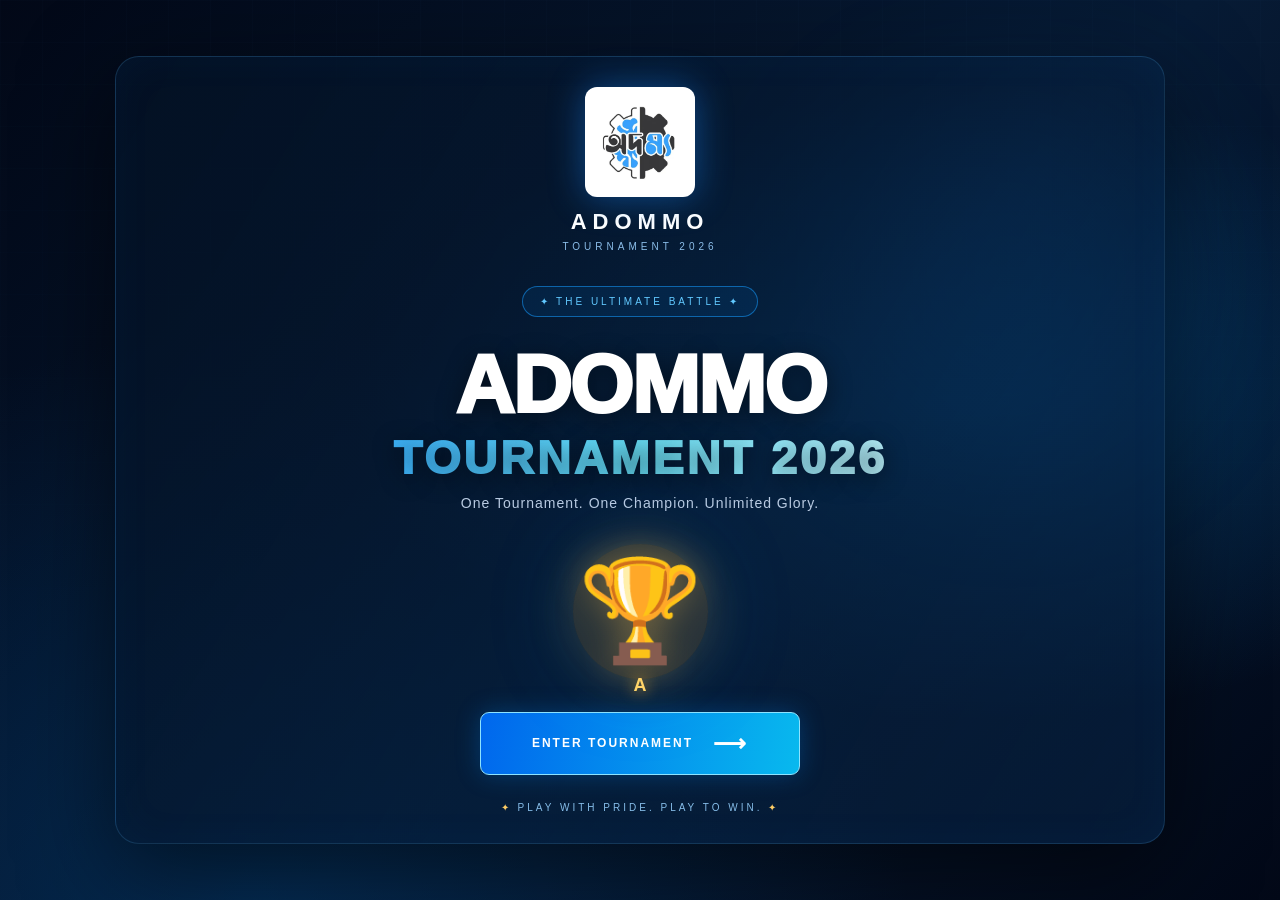
<file: index.html>
<!DOCTYPE html>
<html lang="en">
<head>
  <meta charset="UTF-8">
  <meta name="viewport" content="width=device-width, initial-scale=1.0">
  <title>Adommo Tournament 2026</title>
  <link rel="stylesheet" href="style.css">
</head>
<body>
  
<div id="welcome-screen">
  <div class="welcome-glow"></div>

  <div class="welcome-content">
    <div class="welcome-brand">
      <img
  src="adommo-logo.jpg"
  alt="Adommo Logo"
  class="adommo-logo"
>
      <h2>ADOMMO</h2>
      <p>TOURNAMENT 2026</p>
    </div>

    <div class="welcome-tag">✦ THE ULTIMATE BATTLE ✦</div>

    <h1 class="welcome-title">
      ADOMMO
      <span>TOURNAMENT 2026</span>
    </h1>

    <p class="welcome-subtitle">
      One Tournament. One Champion. Unlimited Glory.
    </p>

    <div class="welcome-trophy">
      <div class="trophy-light"></div>
      <div class="trophy-cup">🏆</div>
      <div class="trophy-name">A</div>
    </div>

    <button id="enter-tournament">
      <span>ENTER TOURNAMENT</span>
      <span class="enter-arrow">⟶</span>
    </button>

    <p class="welcome-bottom">
      <span>✦</span> PLAY WITH PRIDE. PLAY TO WIN. <span>✦</span>
    </p>
  </div>
</div>


  <aside class="sidebar">
    <h2>ADOMMO</h2>
    <p class="sidebar-subtitle">TOURNAMENT 2026</p>

    <nav class="menu">
      <a href="#" class="active" data-page="home">🏠 Home</a>
      <a href="#" data-page="teachers">👨‍🏫 Adommo Teachers</a>
      <a href="#" data-page="previous">🏆 Previous Tournaments</a>
      <a href="#" data-page="classroom">📚 Adommo Classroom</a>
      <a href="#" data-page="players">👥 Player List</a>
      <a href="#" data-page="teams">🛡️ Teams</a>
      <a href="#" data-page="points">📊 Points Table</a>
      <a href="#" data-page="registration">📝 Player Registration</a>
    </nav>
  </aside>

  <main class="main-content">
    <header class="topbar">
      <button id="menu-toggle" aria-label="Toggle menu">☰</button>
      <h3 id="page-title">Home</h3>
    </header>

    <section id="page-content">
      <h1>Welcome to Adommo Tournament 2026</h1>
      <p>Select a menu to view its page.</p>
    </section>
  </main>

  <script src="script.js"></script>
</body>
</html>
</file>
<file: style.css>
@import url('https://fonts.googleapis.com/css2?family=Barlow+Condensed:wght@600;700;800;900&family=Inter:wght@400;600;700;800&display=swap');

:root {
  --blue: #1769ff;
  --sky: #69b6ff;
  --navy: #06132d;
  --muted: #aab9d2;
}

* {
  box-sizing: border-box;
}

body {
  margin: 0;
  min-height: 100vh;
  background:
    radial-gradient(circle at 80% 10%, #14366c, transparent 35%),
    linear-gradient(145deg, #061127, #0a1d40 55%, #07152f);
  color: #f7faff;
  font-family: Inter, Arial, sans-serif;
}

a {
  color: inherit;
  text-decoration: none;
}

.site-header {
  position: fixed;
  z-index: 100;
  inset: 0 auto 0 0;
  width: 260px;
  padding: 22px 18px;
  background: #040d1ff5;
  border-right: 1px solid #ffffff1c;
  display: flex;
  flex-direction: column;
  transition: transform .3s ease;
}

.brand {
  display: flex;
  align-items: center;
  gap: 12px;
  padding: 5px 9px 24px;
  border-bottom: 1px solid #ffffff1c;
}

.brand-mark {
  width: 44px;
  height: 44px;
  display: grid;
  place-items: center;
  background: linear-gradient(135deg, #1769ff, #083a9c);
  border-radius: 13px;
  font-size: 23px;
}

.brand-name {
  font-family: 'Barlow Condensed', sans-serif;
  font-size: 25px;
  font-weight: 900;
  letter-spacing: 1px;
}

.brand-sub {
  font-size: 10px;
  color: var(--muted);
  letter-spacing: 2px;
}

.nav-label {
  font-size: 10px;
  letter-spacing: 2px;
  color: #7188ae;
  font-weight: 800;
  margin: 25px 12px 10px;
}

.side-nav {
  display: grid;
  gap: 5px;
}

.side-nav a {
  display: flex;
  align-items: center;
  gap: 13px;
  padding: 12px 13px;
  border-radius: 11px;
  color: #b9c7df;
  font-size: 13px;
  font-weight: 600;
}

.side-nav a:hover,
.side-nav a.active {
  color: white;
  background: #1769ff24;
  box-shadow: inset 3px 0 var(--blue);
}

.nav-icon {
  width: 22px;
  text-align: center;
  font-size: 17px;
}

.sidebar-bottom {
  margin-top: auto;
  padding: 16px 12px 8px;
  border-top: 1px solid #ffffff1c;
  font-size: 11px;
  color: #8195b7;
  line-height: 1.7;
}

.sidebar-bottom strong {
  display: block;
  color: #d9e5ff;
}

.menu-toggle {
  display: none;
  position: fixed;
  z-index: 120;
  top: 15px;
  left: 15px;
  width: 44px;
  height: 44px;
  border: 1px solid #ffffff30;
  border-radius: 12px;
  background: #0b2148;
  color: white;
  font-size: 22px;
}

.sidebar-overlay {
  display: none;
}

.main-content {
  margin-left: 260px;
  padding: 45px clamp(18px, 4vw, 58px);
  max-width: 1600px;
}

.hero {
  position: relative;
  overflow: hidden;
  min-height: 390px;
  display: flex;
  align-items: center;
  padding: clamp(28px, 5vw, 65px);
  border: 1px solid #5b9dff33;
  border-radius: 25px;
  background: linear-gradient(110deg, #07142b 8%, #0c2a5a 65%, #1250ad);
}

.eyebrow {
  font-size: 10px;
  font-weight: 800;
  letter-spacing: 3px;
  color: var(--sky);
  margin-bottom: 15px;
}

.hero h1 {
  font-family: 'Barlow Condensed', Impact, sans-serif;
  font-size: clamp(52px, 8vw, 90px);
  line-height: .85;
  margin: 0;
  font-weight: 900;
}

.hero h1 span {
  color: var(--sky);
}

.year {
  font: 900 44px 'Barlow Condensed', sans-serif;
  color: #ffd166;
  letter-spacing: 8px;
  margin-top: 15px;
}

.tagline {
  font-size: 10px;
  letter-spacing: 2px;
  color: #d2e0f9;
  margin: 15px 0 25px;
}

.btn {
  display: inline-flex;
  gap: 20px;
  align-items: center;
  border: 0;
  border-radius: 10px;
  padding: 14px 19px;
  background: linear-gradient(100deg, #1769ff, #398cff);
  color: white;
  font-weight: 800;
  font-size: 12px;
}

.hero-ball {
  position: absolute;
  right: 8%;
  top: 50%;
  transform: translateY(-50%);
  font-size: clamp(130px, 22vw, 250px);
  opacity: .8;
  animation: float 5s ease-in-out infinite;
}

@keyframes float {
  50% {
    transform: translateY(-56%) rotate(12deg);
  }
}

.section-heading {
  margin: 38px 0 18px;
}

.section-heading h2 {
  margin-bottom: 8px;
}

.section-heading p:last-child {
  font-size: 13px;
  color: var(--muted);
}

.quick-grid {
  display: grid;
  grid-template-columns: repeat(3, minmax(0, 1fr));
  gap: 15px;
}

.quick-card {
  padding: 22px;
  min-height: 155px;
  border: 1px solid #ffffff1c;
  border-radius: 16px;
  background: #10254aab;
  transition: .2s;
}

.quick-card:hover {
  transform: translateY(-3px);
  border-color: #398cff88;
}

.card-icon {
  font-size: 24px;
  margin-bottom: 15px;
}

.quick-card h3 {
  font-size: 15px;
  margin: 0 0 8px;
}

.quick-card p {
  font-size: 12px;
  color: var(--muted);
  line-height: 1.6;
}

.notice {
  margin-top: 22px;
  padding: 16px 18px;
  border: 1px solid #ffd16635;
  background: #ffd1660b;
  border-radius: 13px;
}

.notice strong {
  font-size: 12px;
  color: #ffd166;
}

.notice p {
  font-size: 12px;
  line-height: 1.6;
  color: #c2cee2;
}

.page-main {
  padding-top: 62px;
}

.page-hero {
  padding: 8px 0 26px;
}

.page-hero h1 {
  font-family: 'Barlow Condensed', sans-serif;
  font-size: clamp(45px, 6vw, 72px);
}

.page-hero h1 span {
  color: var(--sky);
}

.page-hero p {
  color: var(--muted);
  line-height: 1.7;
}

.content-panel,
.form-panel {
  padding: 22px;
  border: 1px solid #ffffff1c;
  border-radius: 16px;
  background: #10254aab;
}

.table-wrap {
  overflow-x: auto;
}

table {
  width: 100%;
  border-collapse: collapse;
  min-width: 560px;
}

th, td {
  text-align: left;
  padding: 13px;
  border-bottom: 1px solid #ffffff1c;
  font-size: 12px;
}

th {
  color: #8ebcff;
}

.table-empty {
  text-align: center;
  color: var(--muted);
  padding: 30px;
}

.form-grid {
  display: grid;
  grid-template-columns: repeat(2, minmax(0, 1fr));
  gap: 17px;
}

.form-grid label {
  display: grid;
  gap: 8px;
  font-size: 12px;
  font-weight: 700;
}

.form-grid input,
.form-grid select {
  width: 100%;
  padding: 13px;
  background: #07152f;
  border: 1px solid #ffffff20;
  border-radius: 9px;
  color: white;
}

.full-width {
  grid-column: 1 / -1;
}

.form-message {
  font-size: 12px;
  color: #ffd166;
}

@media (max-width: 800px) {
  .site-header {
    transform: translateX(-100%);
    width: 260px;
  }

  .site-header.open {
    transform: translateX(0);
  }

  .menu-toggle {
    display: block;
  }

  .sidebar-overlay.show {
    display: block;
    position: fixed;
    z-index: 90;
    inset: 0;
    background: #0009;
  }

  .main-content {
    margin-left: 0;
    padding: 78px 18px 35px;
  }

  .hero {
    min-height: 390px;
    padding: 35px 23px;
  }

  .hero-ball {
    top: 70%;
    right: -3%;
    font-size: 150px;
    opacity: .35;
  }

  .quick-grid {
    grid-template-columns: repeat(2, minmax(0, 1fr));
  }
}

@media (max-width: 520px) {
  .quick-grid,
  .form-grid {
    grid-template-columns: 1fr;
  }

  .full-width {
    grid-column: auto;
  }

  .hero h1 {
    font-size: 57px;
  }

  .hero {
    min-height: 400px;
  }
}

* {
  box-sizing: border-box;
  margin: 0;
  padding: 0;
}

body {
  font-family: Arial, sans-serif;
  background: #f1f5f9;
  color: #172033;
}

.sidebar {
  width: 260px;
  height: 100vh;
  background: #101827;
  color: white;
  position: fixed;
  top: 0;
  left: 0;
  padding: 25px 15px;
  overflow-y: auto;
  z-index: 10;
}

.sidebar h2 {
  color: #38bdf8;
  text-align: center;
  letter-spacing: 2px;
}

.sidebar-subtitle {
  text-align: center;
  font-size: 11px;
  color: #94a3b8;
  margin: 8px 0 30px;
}

.menu {
  display: flex;
  flex-direction: column;
  gap: 8px;
}

.menu a {
  color: #cbd5e1;
  text-decoration: none;
  padding: 13px 12px;
  border-radius: 8px;
  font-size: 14px;
}

.menu a:hover,
.menu a.active {
  background: #0284c7;
  color: white;
}

.main-content {
  margin-left: 260px;
  min-height: 100vh;
  padding: 25px;
}

.topbar {
  display: flex;
  align-items: center;
  gap: 15px;
  background: white;
  padding: 18px;
  border-radius: 12px;
  margin-bottom: 25px;
}

#menu-toggle {
  display: none;
  border: none;
  background: #0284c7;
  color: white;
  padding: 9px 12px;
  border-radius: 6px;
  font-size: 20px;
}

#page-content {
  background: white;
  padding: 25px;
  border-radius: 12px;
  min-height: 300px;
}

#page-content h1 {
  margin-bottom: 12px;
}

@media (max-width: 768px) {
  .sidebar {
    transform: translateX(-100%);
    transition: transform 0.3s ease;
  }

  .sidebar.open {
    transform: translateX(0);
  }

  .main-content {
    margin-left: 0;
    padding: 12px;
  }

  #menu-toggle {
    display: block;
  }
}

/* ===== ADOMMO HOME PAGE ===== */

.home-page {
  --home-blue: #1689ff;
  --home-muted: #94a3b8;
  color: #e5edf8;
}

.home-page .welcome-banner {
  position: relative;
  overflow: hidden;
  display: flex;
  align-items: center;
  justify-content: space-between;
  min-height: 270px;
  padding: 35px;
  border-radius: 20px;
  background: linear-gradient(120deg, #101c35, #123f78 65%, #087db5);
  box-shadow: 0 12px 35px #0f27421c;
  margin-bottom: 32px;
}

.home-page .welcome-text {
  position: relative;
  z-index: 2;
}

.home-page .season-label,
.home-page .eyebrow {
  font-size: 10px;
  font-weight: 800;
  letter-spacing: 2px;
  color: #45c5ff;
}

.home-page .welcome-banner h1 {
  font-size: clamp(27px, 4vw, 43px);
  line-height: 1.15;
  letter-spacing: 1px;
  margin: 15px 0 10px;
  color: #fff;
}

.home-page .welcome-banner h1 span {
  color: #66d5ff;
}

.home-page .welcome-banner p {
  color: #c5d7ee;
  font-size: 13px;
  margin-bottom: 22px;
}

.home-page .home-cta {
  background: #38bdf8;
  color: #09213d;
  border: 0;
  border-radius: 8px;
  padding: 12px 17px;
  font-weight: 800;
  cursor: pointer;
}

.home-page .trophy-art {
  position: relative;
  z-index: 1;
  font-size: clamp(75px, 12vw, 145px);
  margin: 0 20px;
  filter: drop-shadow(0 12px 16px #0005);
}

.home-page .banner-orb {
  position: absolute;
  width: 300px;
  height: 300px;
  border: 1px solid #ffffff20;
  border-radius: 50%;
  right: 35px;
  top: -20px;
  box-shadow: 0 0 0 35px #ffffff08,
              0 0 0 70px #ffffff06;
}

.home-page .section-heading,
.home-page .panel-heading {
  display: flex;
  align-items: center;
  justify-content: space-between;
  gap: 12px;
}

.home-page .section-heading {
  margin-bottom: 17px;
}

.home-page .section-heading h2,
.home-page .panel-heading h2 {
  color: #172033;
  font-size: 21px;
  margin-top: 5px;
}

.home-page .live-badge {
  font-size: 10px;
  color: #15803d;
  background: #dcfce7;
  padding: 8px 11px;
  border-radius: 20px;
  white-space: nowrap;
}

.home-page .live-badge span {
  display: inline-block;
  width: 6px;
  height: 6px;
  border-radius: 50%;
  background: #22c55e;
  margin-right: 5px;
}

.home-page .stats-grid {
  display: grid;
  grid-template-columns: repeat(4, minmax(0, 1fr));
  gap: 15px;
  margin-bottom: 28px;
}

.home-page .stat-card {
  background: #fff;
  color: #172033;
  padding: 20px 17px;
  border: 1px solid #e5eaf2;
  border-radius: 14px;
  box-shadow: 0 5px 18px #14253d08;
  min-width: 0;
}

.home-page .stat-icon {
  width: 42px;
  height: 42px;
  display: grid;
  place-items: center;
  border-radius: 11px;
  font-size: 20px;
  margin-bottom: 17px;
}

.home-page .blue-icon { background: #dbeafe; }
.home-page .purple-icon { background: #ede9fe; }
.home-page .gold-icon { background: #fef3c7; }
.home-page .green-icon { background: #dcfce7; }

.home-page .stat-card p {
  color: #64748b;
  font-size: 12px;
}

.home-page .stat-card h3 {
  font-size: 25px;
  margin: 8px 0;
  overflow-wrap: anywhere;
}

.home-page .stat-card small {
  display: block;
  color: #94a3b8;
  font-size: 10px;
  line-height: 1.5;
}

.home-page .text-link {
  border: 0;
  background: none;
  color: #0284c7;
  font-size: 11px;
  font-weight: bold;
  margin-top: 9px;
  cursor: pointer;
}

.home-page .home-bottom-grid {
  display: grid;
  grid-template-columns: 1.2fr 1fr;
  gap: 20px;
}

.home-page .home-panel {
  background: white;
  border: 1px solid #e5eaf2;
  border-radius: 15px;
  padding: 22px;
  min-width: 0;
}

.home-page .panel-heading {
  padding-bottom: 17px;
  border-bottom: 1px solid #edf1f6;
}

.home-page .panel-emoji {
  font-size: 23px;
}

.home-page .empty-state {
  text-align: center;
  padding: 30px 12px;
}

.home-page .empty-icon {
  font-size: 35px;
  margin-bottom: 12px;
}

.home-page .empty-state h3 {
  color: #25344b;
  font-size: 15px;
  margin-bottom: 8px;
}

.home-page .empty-state p {
  color: #94a3b8;
  font-size: 12px;
  line-height: 1.7;
}

.home-page .quick-link {
  display: flex;
  align-items: center;
  width: 100%;
  gap: 12px;
  text-align: left;
  padding: 15px 0;
  border: 0;
  border-bottom: 1px solid #edf1f6;
  background: transparent;
  cursor: pointer;
}

.home-page .quick-link:last-child {
  border-bottom: 0;
}

.home-page .quick-icon {
  display: grid;
  place-items: center;
  flex-shrink: 0;
  width: 40px;
  height: 40px;
  background: #eff6ff;
  border-radius: 10px;
  font-size: 18px;
}

.home-page .quick-link b {
  display: block;
  color: #263449;
  font-size: 12px;
  margin-bottom: 5px;
}

.home-page .quick-link small {
  display: block;
  color: #94a3b8;
  font-size: 10px;
}

.home-page .quick-arrow {
  margin-left: auto;
  color: #0284c7;
}

.home-page .home-footer {
  display: flex;
  justify-content: space-between;
  gap: 12px;
  flex-wrap: wrap;
  padding: 25px 2px 5px;
  color: #94a3b8;
  font-size: 9px;
  letter-spacing: 1px;
}

@media (max-width: 1000px) {
  .home-page .stats-grid {
    grid-template-columns: repeat(2, minmax(0, 1fr));
  }
}

@media (max-width: 600px) {
  .home-page .welcome-banner {
    padding: 25px 19px;
    min-height: 235px;
  }

  .home-page .trophy-art {
    font-size: 67px;
    margin: 0;
  }

  .home-page .banner-orb {
    right: -170px;
  }

  .home-page .welcome-banner p {
    max-width: 220px;
    line-height: 1.6;
  }

  .home-page .stats-grid {
    gap: 10px;
  }

  .home-page .stat-card {
    padding: 15px 12px;
  }

  .home-page .home-bottom-grid {
    grid-template-columns: 1fr;
  }

  .home-page .home-panel {
    padding: 17px;
  }

  .home-page .section-heading h2 {
    font-size: 19px;
  }
}

/* ===== CINEMATIC WELCOME SCREEN ===== */

#welcome-screen {
  position: fixed;
  inset: 0;
  z-index: 9999;
  overflow-y: auto;
  display: grid;
  place-items: center;
  padding: 25px;
  color: white;
  background:
    radial-gradient(ellipse at 75% 45%, #075a9870 0%, transparent 45%),
    radial-gradient(ellipse at 20% 100%, #003f7770 0%, transparent 45%),
    linear-gradient(135deg, #020817, #071b35 55%, #020817);
  transition: opacity 0.9s ease, visibility 0.9s ease;
}

#welcome-screen::before {
  content: "";
  position: absolute;
  inset: 0;
  pointer-events: none;
  opacity: 0.2;
  background-image:
    linear-gradient(#58baff12 1px, transparent 1px),
    linear-gradient(90deg, #58baff12 1px, transparent 1px);
  background-size: 42px 42px;
  mask-image: linear-gradient(to bottom, black, transparent);
}

#welcome-screen.hide-welcome {
  opacity: 0;
  visibility: hidden;
  pointer-events: none;
}

.welcome-glow {
  position: absolute;
  width: 340px;
  height: 340px;
  right: 8%;
  top: 12%;
  border-radius: 50%;
  background: #008cff25;
  filter: blur(75px);
  animation: glow-pulse 4s ease-in-out infinite alternate;
}

.welcome-content {
  position: relative;
  z-index: 1;
  width: 100%;
  max-width: 1050px;
  min-height: 580px;
  padding: 30px 5%;
  border: 1px solid #58baff30;
  border-radius: 24px;
  background: linear-gradient(120deg, #041225d9, #08274b85);
  box-shadow: 0 25px 90px #0008, inset 0 0 45px #168bff0b;
  animation: welcome-rise 1s ease both;
}

.welcome-brand {
  text-align: center;
  margin-bottom: 34px;
}

.brand-mark {
  position: relative;
  width: 62px;
  margin: 0 auto 4px;
  color: #55bdff;
  font-size: 52px;
  font-weight: 900;
  font-style: italic;
  line-height: 1.1;
  text-shadow: 0 0 25px #008cff80;
}

.brand-mark span {
  position: absolute;
  top: -8px;
  left: 24px;
  font-size: 21px;
  color: #ffd778;
}

.welcome-brand h2 {
  letter-spacing: 6px;
  font-size: 22px;
}

.welcome-brand p {
  margin-top: 6px;
  font-size: 10px;
  letter-spacing: 4px;
  color: #8bbde9;
}

.welcome-tag {
  width: fit-content;
  margin: 0 auto;
  padding: 9px 17px;
  border: 1px solid #159cff8a;
  border-radius: 30px;
  color: #62c9ff;
  letter-spacing: 3px;
  font-size: 10px;
  text-align: center;
  background: #0879d51c;
}

.welcome-title {
  margin: 25px 0 12px;
  text-align: center;
  font-size: clamp(37px, 8vw, 82px);
  font-weight: 950;
  line-height: 1.04;
  letter-spacing: -2px;
  text-shadow: 0 5px 25px #0007;
}

.welcome-title span {
  display: block;
  margin-top: 7px;
  font-size: 0.57em;
  letter-spacing: 3px;
  background: linear-gradient(90deg, #168cff, #6ce7ff, #fff);
  color: transparent;
  background-clip: text;
  -webkit-background-clip: text;
}

.welcome-subtitle {
  text-align: center;
  color: #b9cbe2;
  font-size: 14px;
  letter-spacing: 1px;
}

.welcome-trophy {
  position: relative;
  display: flex;
  align-items: center;
  justify-content: center;
  width: 170px;
  height: 165px;
  margin: 18px auto 15px;
}

.trophy-light {
  position: absolute;
  width: 135px;
  height: 135px;
  border-radius: 50%;
  background: #ffba3824;
  box-shadow: 0 0 50px #ffb72b32, 0 0 100px #008cff28;
  animation: trophy-glow 2.5s ease-in-out infinite alternate;
}

.trophy-cup {
  position: relative;
  z-index: 1;
  font-size: 100px;
  filter: drop-shadow(0 0 18px #ffc34b65);
  animation: trophy-float 3s ease-in-out infinite;
}

.trophy-name {
  position: absolute;
  bottom: -2px;
  color: #ffd56b;
  font-weight: 900;
  font-size: 18px;
  text-shadow: 0 0 15px #ffb52d;
}

#enter-tournament {
  display: flex;
  align-items: center;
  justify-content: center;
  gap: 20px;
  width: min(100%, 320px);
  margin: 18px auto 0;
  padding: 17px 22px;
  border: 1px solid #8de3ff;
  border-radius: 9px;
  color: #fff;
  font-size: 12px;
  font-weight: 900;
  letter-spacing: 2px;
  background: linear-gradient(100deg, #0067ed, #08b9ee);
  box-shadow: 0 0 24px #008dff45;
  cursor: pointer;
  transition: transform 0.25s, box-shadow 0.25s;
  animation: button-pulse 2.5s infinite;
}

#enter-tournament:hover {
  transform: translateY(-3px);
  box-shadow: 0 0 38px #009dff85;
}

.enter-arrow {
  font-size: 23px;
}

.welcome-bottom {
  margin-top: 27px;
  text-align: center;
  color: #86bde9;
  font-size: 10px;
  letter-spacing: 3px;
}

.welcome-bottom span {
  color: #ffce66;
}

@keyframes welcome-rise {
  from { opacity: 0; transform: translateY(25px); }
  to { opacity: 1; transform: translateY(0); }
}

@keyframes trophy-float {
  0%, 100% { transform: translateY(0) rotate(-2deg); }
  50% { transform: translateY(-9px) rotate(2deg); }
}

@keyframes trophy-glow {
  from { transform: scale(.9); opacity: .6; }
  to { transform: scale(1.12); opacity: 1; }
}

@keyframes glow-pulse {
  from { opacity: .5; transform: scale(.9); }
  to { opacity: 1; transform: scale(1.12); }
}

@keyframes button-pulse {
  0%, 100% { box-shadow: 0 0 18px #008dff35; }
  50% { box-shadow: 0 0 30px #008dff75; }
}

@media (max-width: 600px) {
  #welcome-screen {
    padding: 12px;
  }

  .welcome-content {
    min-height: auto;
    padding: 25px 16px;
    border-radius: 16px;
  }

  .welcome-brand {
    margin-bottom: 27px;
  }

  .welcome-title {
    letter-spacing: -1px;
    margin-top: 24px;
  }

  .welcome-title span {
    letter-spacing: 1px;
    line-height: 1.3;
  }

  .welcome-subtitle {
    font-size: 12px;
    line-height: 1.7;
  }

  .welcome-trophy {
    height: 135px;
    margin: 12px auto;
  }

  .trophy-cup {
    font-size: 82px;
  }

  .welcome-bottom {
    font-size: 8px;
    letter-spacing: 1.5px;
  }
}

@media (prefers-reduced-motion: reduce) {
  #welcome-screen *,
  #welcome-screen *::before {
    animation: none !important;
  }
}
.adommo-logo {
  display: block;
  width: 110px;
  height: 110px;
  object-fit: contain;
  margin: 0 auto 12px;
  border-radius: 12px;
  filter: drop-shadow(0 0 18px #168cff70);
}

/* ===== PLAYER REGISTRATION ===== */

.registration-page {
  color: #172033;
}

.registration-banner {
  position: relative;
  overflow: hidden;
  display: flex;
  align-items: center;
  justify-content: space-between;
  gap: 15px;
  padding: 28px;
  margin-bottom: 24px;
  border-radius: 17px;
  color: white;
  background: linear-gradient(115deg, #101b34, #07518c, #087ea6);
}

.reg-eyebrow {
  color: #59d1ff;
  font-size: 10px;
  font-weight: 800;
  letter-spacing: 2px;
}

.registration-banner h1 {
  margin: 12px 0 8px;
  font-size: clamp(26px, 4vw, 38px);
}

.registration-banner p {
  color: #d0e4f8;
  font-size: 13px;
  line-height: 1.7;
}

.reg-trophy {
  font-size: clamp(55px, 9vw, 85px);
  filter: drop-shadow(0 0 18px #ffc54d60);
}

.registration-layout {
  display: grid;
  grid-template-columns: minmax(0, 1.7fr) minmax(220px, 0.8fr);
  gap: 22px;
  align-items: start;
}

.registration-form-card,
.registration-info {
  background: #fff;
  border: 1px solid #e5eaf2;
  border-radius: 15px;
  padding: 24px;
  min-width: 0;
  box-shadow: 0 6px 24px #17203308;
}

.reg-heading {
  display: flex;
  align-items: center;
  gap: 13px;
}

.reg-heading-icon {
  display: grid;
  place-items: center;
  flex-shrink: 0;
  width: 48px;
  height: 48px;
  border-radius: 12px;
  font-size: 22px;
  background: #e0f2fe;
}

.reg-heading h2 {
  font-size: 20px;
  margin-bottom: 6px;
}

.reg-heading p {
  color: #8491a5;
  font-size: 12px;
  line-height: 1.6;
}

.reg-divider {
  height: 1px;
  background: #e9eef5;
  margin: 22px 0;
}

.reg-form-grid {
  display: grid;
  grid-template-columns: repeat(2, minmax(0, 1fr));
  gap: 19px 15px;
}

.reg-field {
  min-width: 0;
}

.reg-field label {
  display: block;
  color: #34445b;
  font-size: 12px;
  font-weight: 700;
  margin-bottom: 8px;
}

.reg-field label span {
  color: #e11d48;
}

.reg-field input,
.reg-field select {
  display: block;
  width: 100%;
  min-width: 0;
  height: 45px;
  padding: 0 12px;
  border: 1px solid #dce4ef;
  border-radius: 8px;
  background: #fbfdff;
  color: #172033;
  font: inherit;
  font-size: 12px;
  outline: none;
  transition: border-color .2s, box-shadow .2s;
}

.reg-field input:focus,
.reg-field select:focus {
  border-color: #1689ff;
  box-shadow: 0 0 0 3px #1689ff18;
}

.reg-consent {
  display: flex;
  align-items: flex-start;
  gap: 10px;
  margin: 22px 0;
  color: #64748b;
  font-size: 11px;
  line-height: 1.7;
  cursor: pointer;
}

.reg-consent input {
  margin-top: 3px;
  accent-color: #0284c7;
}

.reg-submit {
  display: flex;
  justify-content: center;
  align-items: center;
  gap: 15px;
  width: 100%;
  padding: 14px;
  border: 0;
  border-radius: 9px;
  background: linear-gradient(100deg, #0875ef, #06a8dd);
  color: white;
  font-weight: 800;
  font-size: 13px;
  cursor: pointer;
  box-shadow: 0 6px 15px #1689ff28;
  transition: transform .2s, box-shadow .2s;
}

.reg-submit:hover {
  transform: translateY(-2px);
  box-shadow: 0 9px 22px #1689ff40;
}

#registration-message {
  display: none;
  margin-top: 15px;
  padding: 12px;
  border-radius: 8px;
  font-size: 12px;
  line-height: 1.6;
}

#registration-message.show-message {
  display: block;
}

#registration-message.error {
  background: #fff1f2;
  color: #be123c;
}

#registration-message.success {
  background: #ecfdf5;
  color: #047857;
}

.reg-note {
  margin-top: 14px;
  color: #94a3b8;
  font-size: 10px;
  line-height: 1.7;
  text-align: center;
}

.registration-info {
  color: white;
  background: linear-gradient(155deg, #101c35, #064a78);
  border-color: #1e4971;
}

.reg-info-icon {
  font-size: 42px;
  margin-bottom: 18px;
}

.registration-info h2 {
  margin: 12px 0;
  font-size: 24px;
  line-height: 1.35;
}

.registration-info > p {
  color: #c4d5e8;
  font-size: 12px;
  line-height: 1.8;
  margin-bottom: 22px;
}

.reg-benefit {
  display: flex;
  gap: 11px;
  align-items: flex-start;
  padding: 14px 0;
  border-top: 1px solid #ffffff18;
}

.reg-benefit > span {
  display: grid;
  place-items: center;
  flex-shrink: 0;
  width: 25px;
  height: 25px;
  color: #8ee5ff;
  background: #ffffff12;
  border-radius: 50%;
  font-weight: bold;
}

.reg-benefit b {
  display: block;
  font-size: 12px;
  margin: 2px 0 5px;
}

.reg-benefit small {
  display: block;
  color: #b6cde3;
  font-size: 10px;
  line-height: 1.6;
}

.reg-info-footer {
  margin-top: 22px;
  padding-top: 17px;
  border-top: 1px solid #ffffff20;
  color: #64ceff;
  font-size: 10px;
  letter-spacing: 2px;
  line-height: 1.8;
}

@media (max-width: 850px) {
  .registration-layout {
    grid-template-columns: 1fr;
  }

  .registration-info {
    order: 2;
  }
}

@media (max-width: 520px) {
  .registration-banner {
    padding: 21px 17px;
  }

  .registration-form-card,
  .registration-info {
    padding: 18px;
  }

  .reg-form-grid {
    grid-template-columns: 1fr;
    gap: 16px;
  }

  .reg-heading h2 {
    font-size: 17px;
  }
}
/* ADOMMO TEACHERS SECTION */

.teachers-page {
  padding: 25px 10px;
}

.teachers-heading {
  text-align: center;
  margin-bottom: 30px;
}

.teachers-heading h1 {
  color: #123c75;
  font-size: 32px;
  font-weight: 800;
  margin-bottom: 8px;
}

.teachers-heading p {
  color: #64748b;
  font-size: 15px;
}

.teachers-grid {
  display: grid;
  grid-template-columns: repeat(3, 1fr);
  gap: 22px;
}

.teacher-card {
  background: #ffffff;
  border-radius: 16px;
  overflow: hidden;
  box-shadow: 0 5px 20px rgba(0, 40, 90, 0.10);
  border: 1px solid #e5edf7;
  transition: 0.3s ease;
}

.teacher-card:hover {
  transform: translateY(-6px);
  box-shadow: 0 10px 25px rgba(0, 40, 90, 0.16);
}

.teacher-card img {
  width: 100%;
  height: 230px;
  object-fit: cover;
  display: block;
  background: #eaf1fa;
}

.teacher-info {
  padding: 18px;
}

.teacher-info h2 {
  color: #123c75;
  font-size: 19px;
  margin-bottom: 13px;
}

.teacher-info p {
  color: #475569;
  font-size: 14px;
  margin: 8px 0;
}

.teacher-info strong {
  color: #123c75;
}

.teacher-subject {
  display: flex;
  flex-wrap: wrap;
  gap: 7px;
  margin-top: 15px;
}

.teacher-subject span {
  background: #e8f1ff;
  color: #1453a0;
  padding: 7px 12px;
  border-radius: 20px;
  font-size: 12px;
  font-weight: 700;
}

/* TABLET */
@media (max-width: 900px) {
  .teachers-grid {
    grid-template-columns: repeat(2, 1fr);
  }
}

/* MOBILE */
@media (max-width: 550px) {
  .teachers-grid {
    grid-template-columns: 1fr;
  }

  .teacher-card img {
    height: 260px;
  }

  .teachers-heading h1 {
    font-size: 26px;
  }
}
</file>
